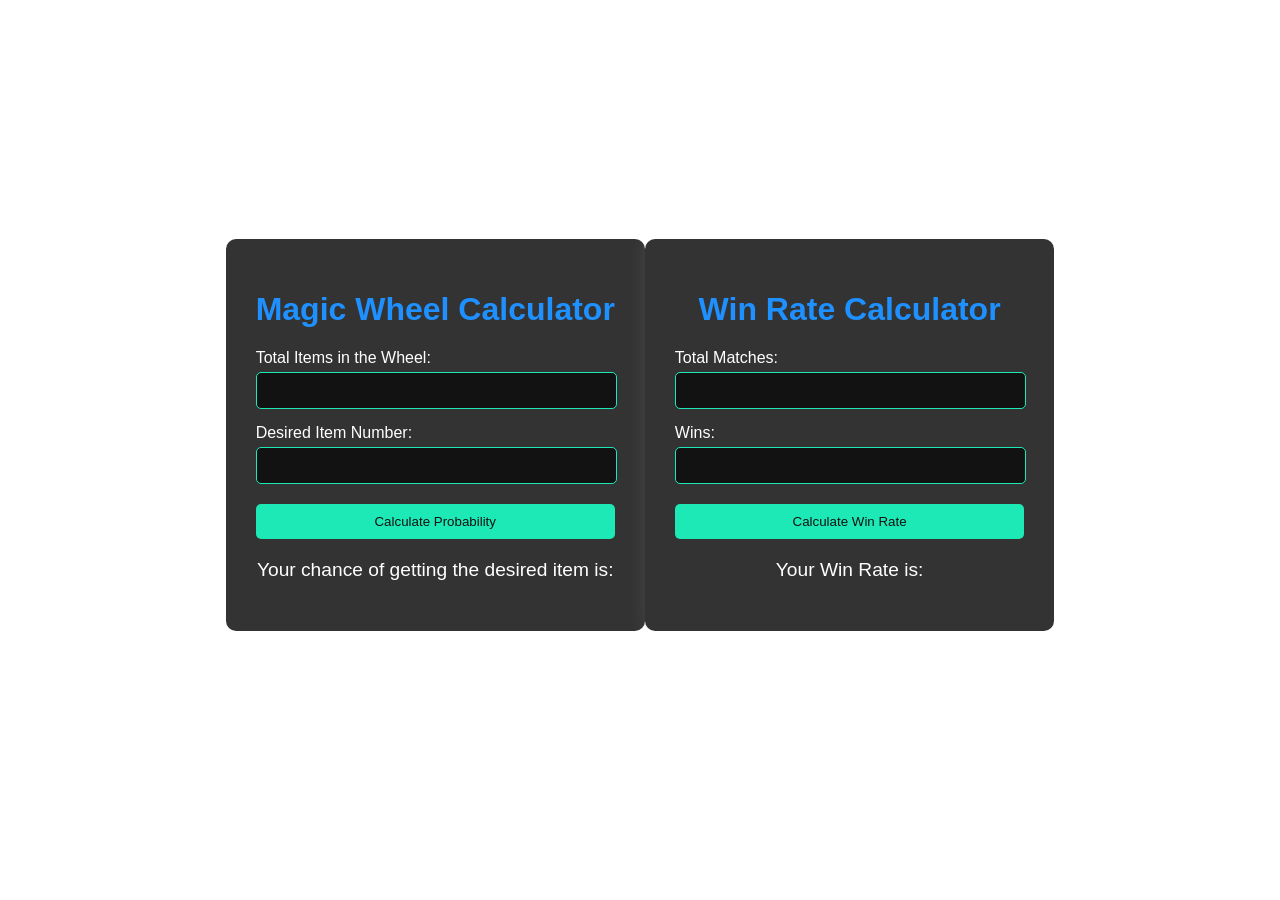
<file: index.html>
<!DOCTYPE html>
<html>
<head>
    <title>Mobile Legends Calculators</title>
    <style>
        /* CSS styles for both calculators */
        body {
            font-family: 'Roboto', sans-serif;
            margin: 0;
            padding: 0;
            display: flex;
            justify-content: center;
            align-items: center;
            height: 100vh;
        }

        .container {
            max-width: 400px;
            background-color: #333;
            border-radius: 10px;
            padding: 30px;
            box-shadow: 0 0 20px rgba(255, 255, 255, 0.1);
            margin-bottom: 30px;
        }

        h1 {
            text-align: center;
            color: #1e90ff;
        }

        label {
            display: block;
            margin: 15px 0 5px;
            color: #fff;
        }

        input[type='number'] {
            width: calc(100% - 20px);
            padding: 10px;
            border: 1px solid #1de9b6;
            border-radius: 5px;
            background-color: #121212;
            color: #fff;
        }

        button {
            padding: 10px 20px;
            background-color: #1de9b6;
            color: #121212;
            border: none;
            border-radius: 5px;
            cursor: pointer;
            transition: background-color 0.3s;
            margin-top: 20px;
            width: 100%;
        }

        button:hover {
            background-color: #0a7d68;
        }

        p {
            margin-top: 20px;
            font-size: 1.2em;
            color: #fff;
            text-align: center;
        }

        #probability, #winRate {
            font-weight: bold;
            color: #1de9b6;
        }
    </style>
</head>
<body>
    <div class="container">
        <h1>Magic Wheel Calculator</h1>
        <label for="totalItems">Total Items in the Wheel:</label>
        <input type="number" id="totalItems">
        <label for="desiredItem">Desired Item Number:</label>
        <input type="number" id="desiredItem">
        <button onclick="calculateProbability()">Calculate Probability</button>
        <p>Your chance of getting the desired item is: <span id="probability"></span></p>
    </div>

    <div class="container">
        <h1>Win Rate Calculator</h1>
        <label for="totalMatches">Total Matches:</label>
        <input type="number" id="totalMatches">
        <label for="wins">Wins:</label>
        <input type="number" id="wins">
        <button onclick="calculateWinRate()">Calculate Win Rate</button>
        <p>Your Win Rate is: <span id="winRate"></span></p>
    </div>

    <script>
        function calculateProbability() {
            const totalItems = parseInt(document.getElementById('totalItems').value);
            const desiredItem = parseInt(document.getElementById('desiredItem').value);

            if (totalItems && desiredItem && desiredItem <= totalItems && desiredItem > 0) {
                const probability = ((1 / totalItems) * 100).toFixed(2);
                document.getElementById('probability').textContent = probability + '%';
            } else {
                alert("Please enter valid values for total items and desired item.");
            }
        }

        function calculateWinRate() {
            const totalMatches = parseInt(document.getElementById('totalMatches').value);
            const wins = parseInt(document.getElementById('wins').value);

            if (totalMatches && wins) {
                const winRate = (wins / totalMatches) * 100;
                document.getElementById('winRate').textContent = winRate.toFixed(2) + '%';
            } else {
                alert("Please enter valid values for total matches and wins.");
            }
        }
    </script>
</body>
</html>
</file>
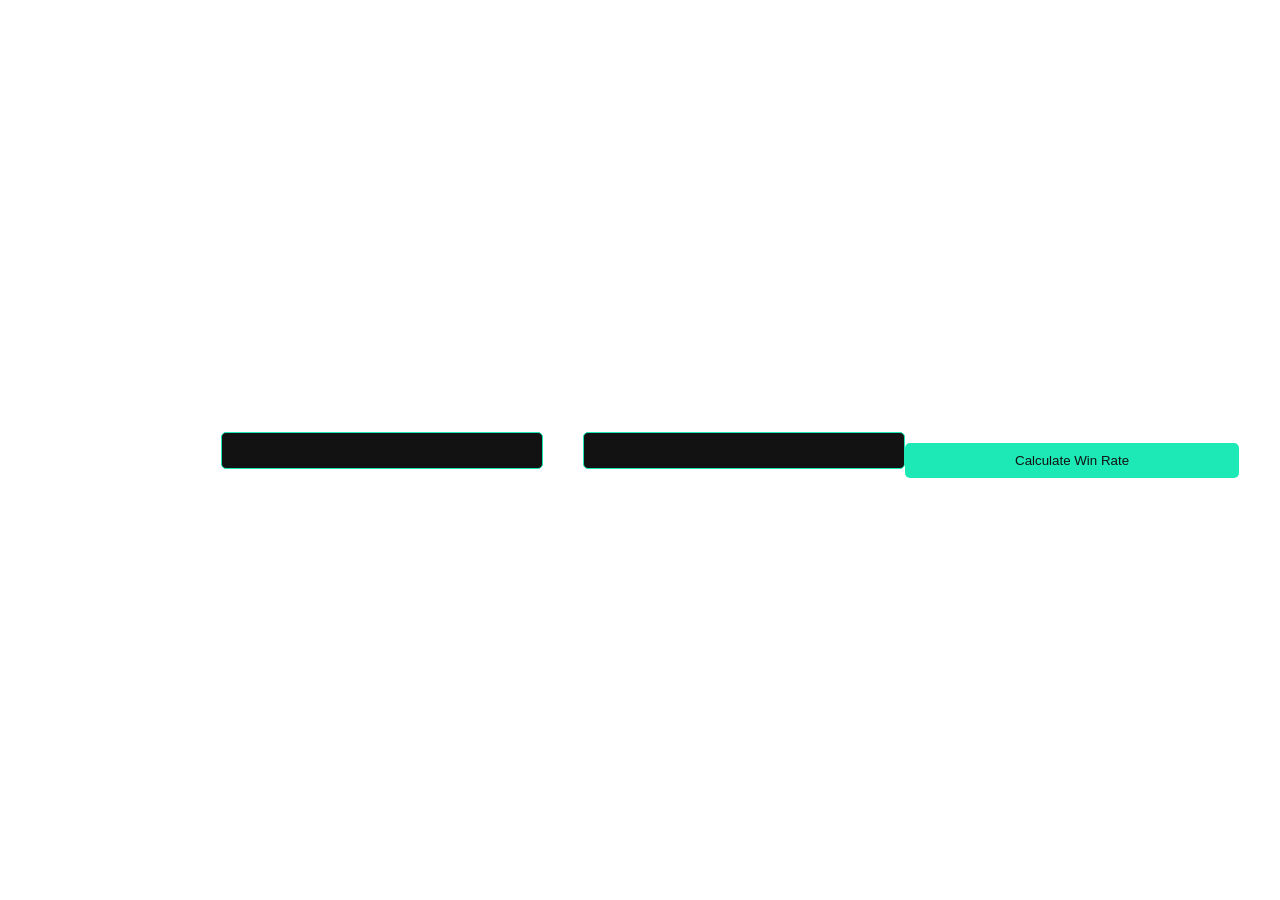
<file: web.html>
<!DOCTYPE html>
<html>
<head>
    <title>Mobile Legends Win Rate Calculator</title>
    <link rel="stylesheet" type="text/css" href="style.css">
</head>
<body>
    <h1>Mobile Legends Win Rate Calculator</h1>
    <label for="totalMatches">Total Matches:</label>
    <input type="number" id="totalMatches">
    <label for="wins">Wins:</label>
    <input type="number" id="wins">
    <button onclick="calculateWinRate()">Calculate Win Rate</button>
    <p>Your Win Rate is: <span id="winRate"></span></p>

    <script src="script.js"></script>
</body>
</html>
</file>
<file: style.css>
body {
    font-family: 'Roboto', sans-serif;
    margin: 0;
    padding: 0;
    display: flex;
    justify-content: center;
    align-items: center;
    height: 100vh;
    overflow: hidden;
    position: relative;
    color: #fff;
}

.background {
    position: absolute;
    top: 0;
    left: 0;
    width: 100%;
    height: 100%;
    background: url('https://cms.disway.id/uploads/7dfcaead6cb80a9b399ee1300626294a.jpg') center/cover no-repeat;
    filter: brightness(0.7) blur(3px);
    z-index: -1;
}

.overlay {
    position: absolute;
    top: 0;
    left: 0;
    width: 100%;
    height: 100%;
    background: linear-gradient(45deg, #0a0a0a, #1e1e1e);
    opacity: 0.9;
}

.container {
    max-width: 400px;
    background-color: #333;
    border-radius: 10px;
    padding: 30px;
    box-shadow: 0 0 20px rgba(255, 255, 255, 0.1);
}

h1 {
    text-align: center;
}

label {
    display: block;
    margin: 15px 0 5px;
}

input[type='number'] {
    width: calc(100% - 20px);
    padding: 10px;
    border: 1px solid #1de9b6;
    border-radius: 5px;
    background-color: #121212;
    color: #fff;
}

button {
    padding: 10px 20px;
    background-color: #1de9b6;
    color: #121212;
    border: none;
    border-radius: 5px;
    cursor: pointer;
    transition: background-color 0.3s;
    margin-top: 20px;
    width: 100%;
}

button:hover {
    background-color: #0a7d68;
}

p {
    margin-top: 20px;
    font-size: 1.2em;
    text-align: center;
}

#winRate {
    font-weight: bold;
}
</file>
